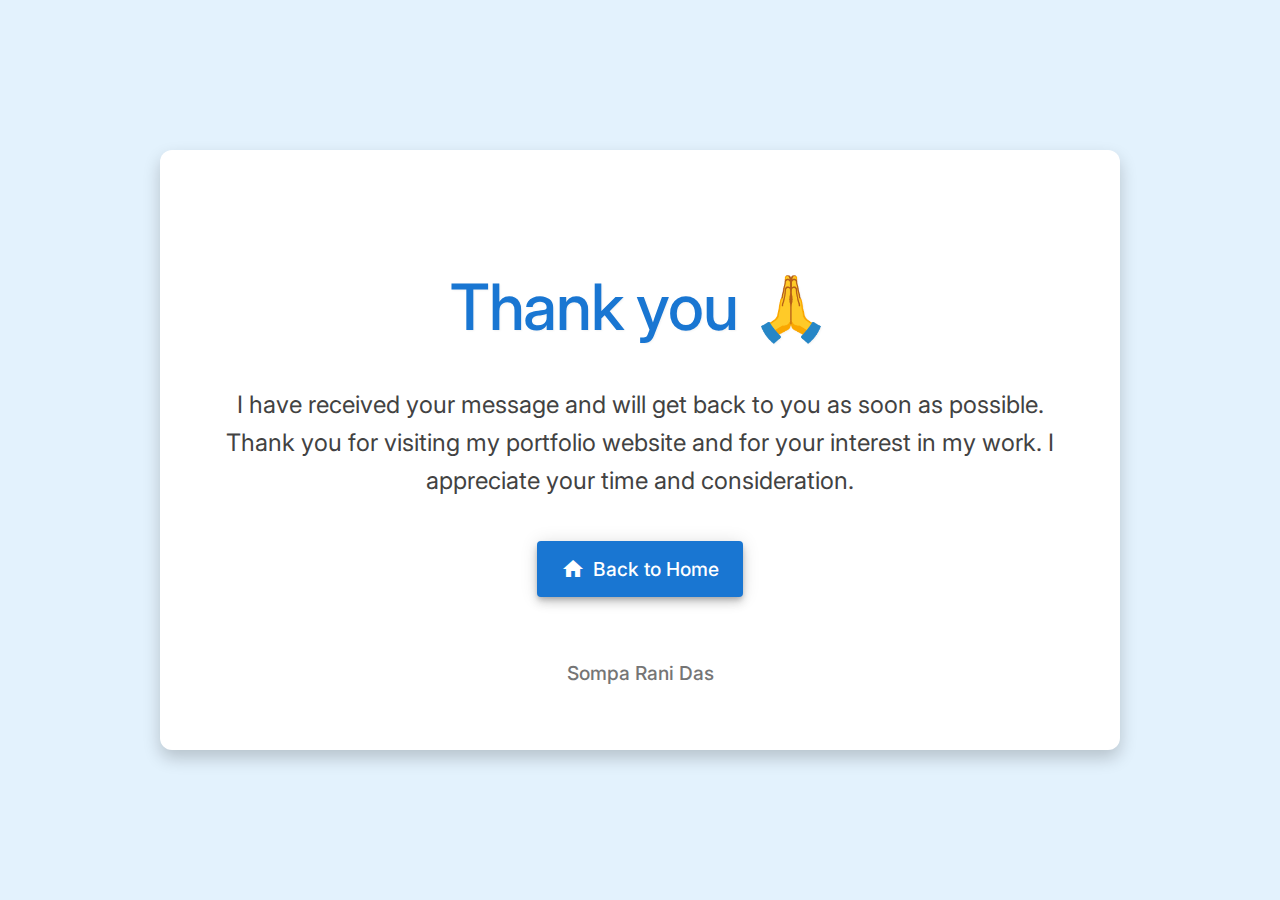
<file: assets/Pages/thanks.html>
<!DOCTYPE html>
<html lang="en">
<head>
    <meta charset="UTF-8">
    <meta name="viewport" content="width=device-width, initial-scale=1.0">
    <title>Thank You! - Sompa Rani Das</title>
    <link rel="preconnect" href="https://fonts.googleapis.com">
    <link rel="preconnect" href="https://fonts.gstatic.com" crossorigin>
    <link href="https://fonts.googleapis.com/css2?family=Inter:wght@400;500;600;700&display=swap" rel="stylesheet">
    <link rel="stylesheet" href="https://fonts.googleapis.com/icon?family=Material+Icons">
    <style>
        body {
            font-family: 'Inter', sans-serif;
            margin: 0;
            padding: 0;
            background-color: #e3f2fd; /* Light purple background (Material Design) */
            color: #212121; /* Very dark grey - almost black (Material Design) */
            line-height: 1.7;
            display: flex;
            justify-content: center;
            align-items: center;
            min-height: 100vh;
            background-image: url('https://images.unsplash.com/photo-1531482615713-74a1a7e5b744');
            background-size: cover;
            background-position: center;
        }
        .container {
            max-width: 960px;
            margin: 0 auto;
            padding: 20px;
        }
        .thank-you-content {
            background-color: #ffffff;
            border-radius: 12px;
            padding: 60px;
            text-align: center;
            box-shadow: 0 8px 17px 0px rgba(0, 0, 0, 0.2); /* More defined shadow */
            border: none;
            transition: transform 0.3s ease, box-shadow 0.3s ease;
        }

        .thank-you-content:hover {
             transform: translateY(-4px);
             box-shadow: 0 12px 24px -4px rgba(0, 0, 0, 0.3);
        }

        .thank-you-content h1 {
            font-size: 4rem; /* Large heading */
            color: #1976d2; /* Purple (Material Design) */
            margin-bottom: 24px;
            text-shadow: 1px 1px 2px rgba(0, 0, 0, 0.05);
            letter-spacing: -0.02em;
            font-weight: 500; /* Medium font weight */
        }
        .thank-you-content p {
            font-size: 1.5rem; /* Increased font size */
            margin-bottom: 40px;
            color: #424242; /* Dark grey (Material Design) */
            line-height: 1.6;
            font-weight: 400;
        }
        .home-link {
            display: inline-flex; /* Use inline-flex for better alignment */
            align-items: center;
            background-color: #1976d2; /* Purple (Material Design) */
            color: white;
            padding: 12px 24px;
            text-decoration: none;
            border-radius: 4px; /* More subtle rounded corners */
            transition: background-color 0.3s ease, box-shadow 0.3s ease, transform 0.3s ease;
            font-weight: 500;
            font-size: 1.2rem;
            box-shadow: 0 3px 5px -1px rgba(0, 0, 0, 0.2), 0px 6px 10px 0px rgba(0, 0, 0, 0.14), 0px 1px 18px 0px rgba(0, 0, 0, 0.12);
            border: none;
        }
        .home-link:hover {
            background-color: #1565c0; /* Darker purple on hover */
            box-shadow: 0 5px 9px -1px rgba(0, 0, 0, 0.3), 0px 8px 10px 0px rgba(0, 0, 0, 0.22), 0px 2px 16px 0px rgba(0, 0, 0, 0.18);
            transform: translateY(-2px);
        }
         .home-link:active {
            transform: translateY(0);
            box-shadow: 0 2px 4px rgba(0, 0, 0, 0.2);
        }
        .home-link i {
            margin-right: 8px; /* Icon spacing */
        }

        .signature {
            margin-top: 60px;
            font-size: 1.2rem;
            font-weight: 500;
            color: #757575; /* Medium grey (Material Design) */
            text-shadow: none;
        }

        /* Added animation for a subtle pulse effect */
        @keyframes pulse {
            0% { transform: scale(1); }
            50% { transform: scale(1.03); }
            100% { transform: scale(1); }
        }
        .thank-you-content h1 {
            animation: pulse 2s infinite;
        }

        @media (max-width: 768px) {
            .thank-you-content {
                padding: 40px;
            }
            .thank-you-content h1 {
                font-size: 3.5rem;
            }
            .thank-you-content p {
                font-size: 1.2rem;
            }
             .home-link {
                font-size: 1rem;
                padding: 10px 20px;
            }
        }
    </style>
</head>
<body>
    <div class="container">
        <div class="thank-you-content">
            <h1>Thank you 🙏</h1>
            <p>I have received your message and will get back to you as soon as possible. Thank you for visiting my portfolio website and for your interest in my work. I appreciate your time and consideration.</p>
            <a href="#" class="home-link">
                <i class="material-icons">home</i> Back to Home
            </a>
            <div class="signature">Sompa Rani Das</div>
        </div>
    </div>

</body>
</html>
</file>
